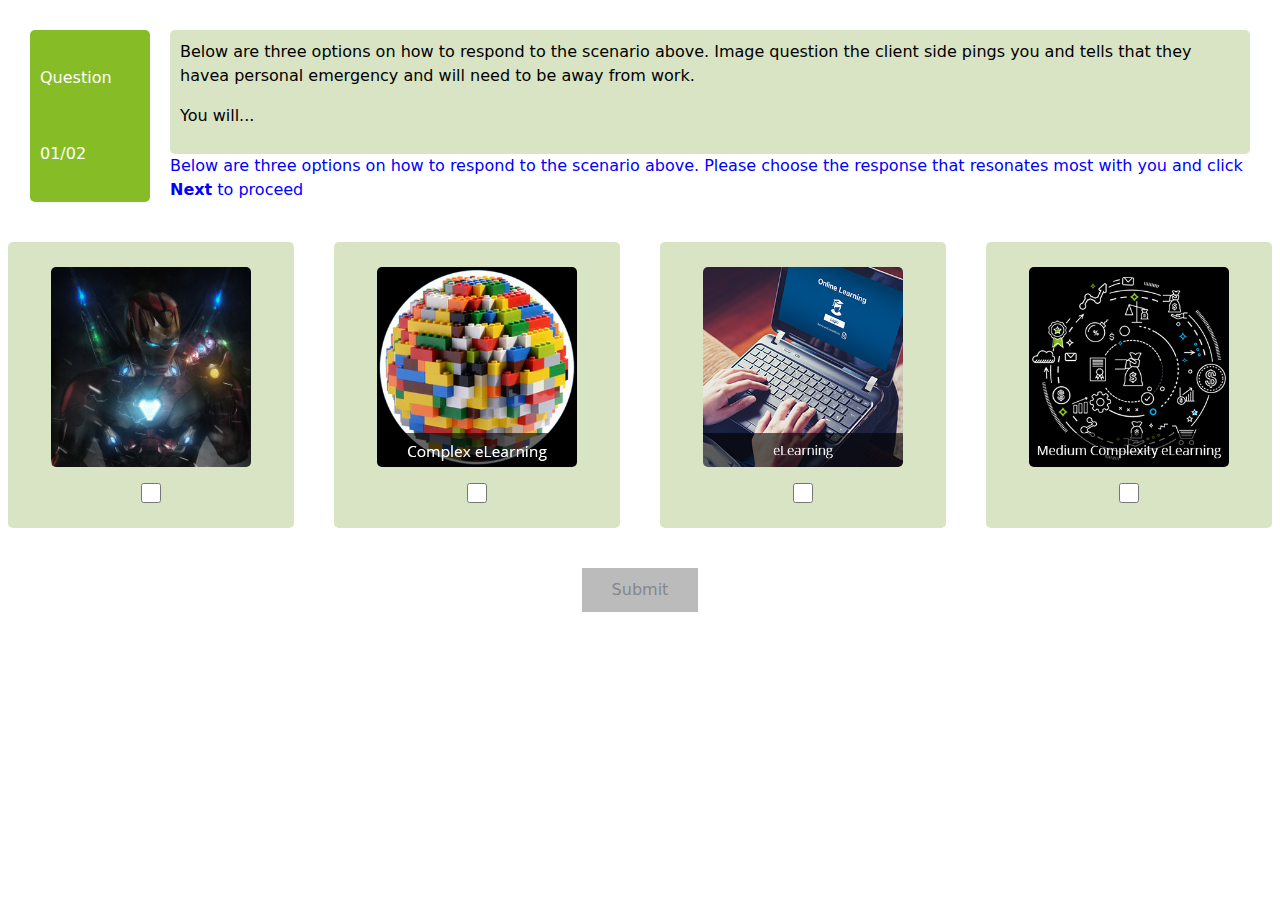
<file: index.html>
<!DOCTYPE html>
<html lang="en">
<head>
    <meta charset="UTF-8">
    <meta http-equiv="X-UA-Compatible" content="IE=edge">
    <meta name="viewport" content="width=device-width, initial-scale=1.0">
    <title>Assessment</title>
    <link rel="stylesheet" href="./style.css">
    <!-- BOOTSTRAP Latest compiled and minified CSS -->
    <link href="https://cdn.jsdelivr.net/npm/bootstrap@5.2.3/dist/css/bootstrap.min.css" rel="stylesheet">

    <!-- BOOTSTRAP Latest compiled JavaScript -->
    <script src="https://cdn.jsdelivr.net/npm/bootstrap@5.2.3/dist/js/bootstrap.bundle.min.js"></script>
</head>
<body>
    <div>
        <div class="popUpBox">
            <div class="question">
                <span>Question</span>
                <span>01/02</span>
            </div>
            <div class="description">
                <div>
                    <p>
                        Below are three options on how to respond to the scenario above. Image question the client side pings you and tells that they havea personal emergency and will need to be away from work.
                    </p>
                    <p>You will...</p>
                </div>
                <span>Below are three options on how to respond to the scenario above. Please choose the response that resonates most with you and click <b>Next</b> to proceed</span>
            </div>
        </div>

        <div class="row images justify-content-around ">
            <div class="col-xl-3 col-lg-4 col-md-6 col-sm-12 ">
                <img src="./images/iron-man-2560x2494-infinity-gauntlet-hd-16412.jpg" alt="ironMan">
                <input title="ironMan" type="checkbox">
            </div>
            <div class="col-xl-3 col-lg-4 col-md-6 col-sm-12">
                <img src="./images/Complex_eLearning_322W_322H.png" alt="complexcityELearning">
                <input title="complexcityELearning" type="checkbox">
            </div>
            <div class="col-xl-3 col-lg-4 col-md-6 col-sm-12">
                <img src="./images/ELearning.png" alt="eLearning">
                <input title="eLearning" type="checkbox">
            </div>
            <div class="col-xl-3 col-lg-4 col-md-6 col-sm-12">
                <img src="./images/Medium_Complexity_E_Learning_322W_322H.png" alt="complexcityE-Learning">
                <input title="complexcityE-Learning" type="checkbox">
            </div>
        </div>
     
        <div class="submit">
            <button>Submit</button>
        </div>
    </div>
</body>
</html>
</file>
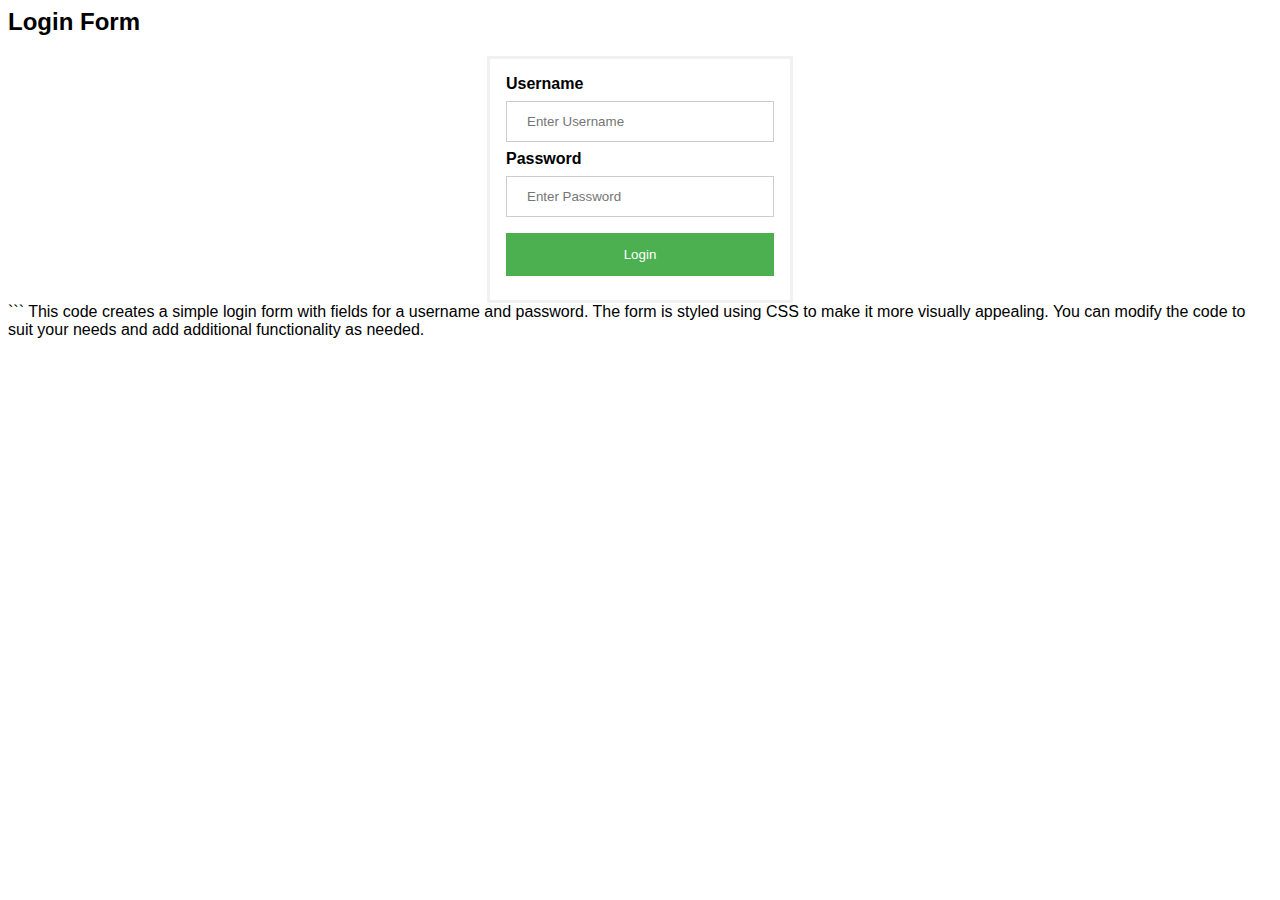
<file: new.html>
<html>
<!DOCTYPE html>
<html>
<head>
    <title>Login Page</title>
    <style>
        body {
            font-family: Arial, Helvetica, sans-serif;
        }
        form {
            border: 3px solid #f1f1f1;
            width: 300px;
            margin: 0 auto;
        }
        input[type=text], input[type=password] {
            width: 100%;
            padding: 12px 20px;
            margin: 8px 0;
            display: inline-block;
            border: 1px solid #ccc;
            box-sizing: border-box;
        }
        button {
            background-color: #4CAF50;
            color: white;
            padding: 14px 20px;
            margin: 8px 0;
            border: none;
            cursor: pointer;
            width: 100%;
        }
        button:hover {
            opacity: 0.8;
        }
        .container {
            padding: 16px;
        }
    </style>
</head>
<body>
    <h2>Login Form</h2>
    <form action="/action_page.php">
        <div class="container">
            <label for="uname"><b>Username</b></label>
            <input type="text" placeholder="Enter Username" name="uname" required>

            <label for="psw"><b>Password</b></label>
            <input type="password" placeholder="Enter Password" name="psw" required>

            <button type="submit">Login</button>
        </div>
    </form>
</body>
</html>
```

This code creates a simple login form with fields for a username and password. The form is styled using CSS to make it more visually appealing. You can modify the code to suit your needs and add additional functionality as needed.
</file>
<file: style.css>
*{
     margin: 0px;
     padding: 0px;
}
.popUpBox{
    margin: 10px;
    padding: 10px;
    display: flex;
    flex-direction: row;
    padding: 10px;
}
.question{
    margin: 10px;
    padding: 10px;
    color: #ffffff;
    background-color: #86bc25;
    border-radius: 5px;
    display: flex;
    flex-direction: column; 
    justify-content: space-around;  
}
.question span{
    width: 100px;
}
.description{
    
    padding: 10px;
}
.description div{
    color: #000;
    background-color:#d8e4c3;
    padding: 10px;
    border-radius: 5px;
}
.description span{
    display: block;
    color: blue;
    background-color: white;
}
.images div{
    margin: 10px;
    padding: 10px;
    width: 286px;
    height: 286px;
    background-color:#d8e4c3;
    border-radius: 5px;
    display: flex;
    flex-direction: column;
    align-items: center;
    justify-content: space-evenly;
}
.images div img{
    width: 200px;
    height: 200px;
    border-radius: 5px;
}
.images div input{
    width: 20px;
    height: 20px;
}
.submit{
    margin: 30px;
    display: flex;
    justify-content: center;
}
.submit button{
    color: #83878e;
    background-color: #bbbbbb;
    border: none;
    padding: 10px 30px 10px 30px;
}

@media screen and (max-width: 1199px){
    .popUpBox{
        display: flex;
        flex-direction: column;
    }
    .question{
        display: flex;
        flex-direction: row; 
        justify-content: space-between;  
    }

}
</file>
